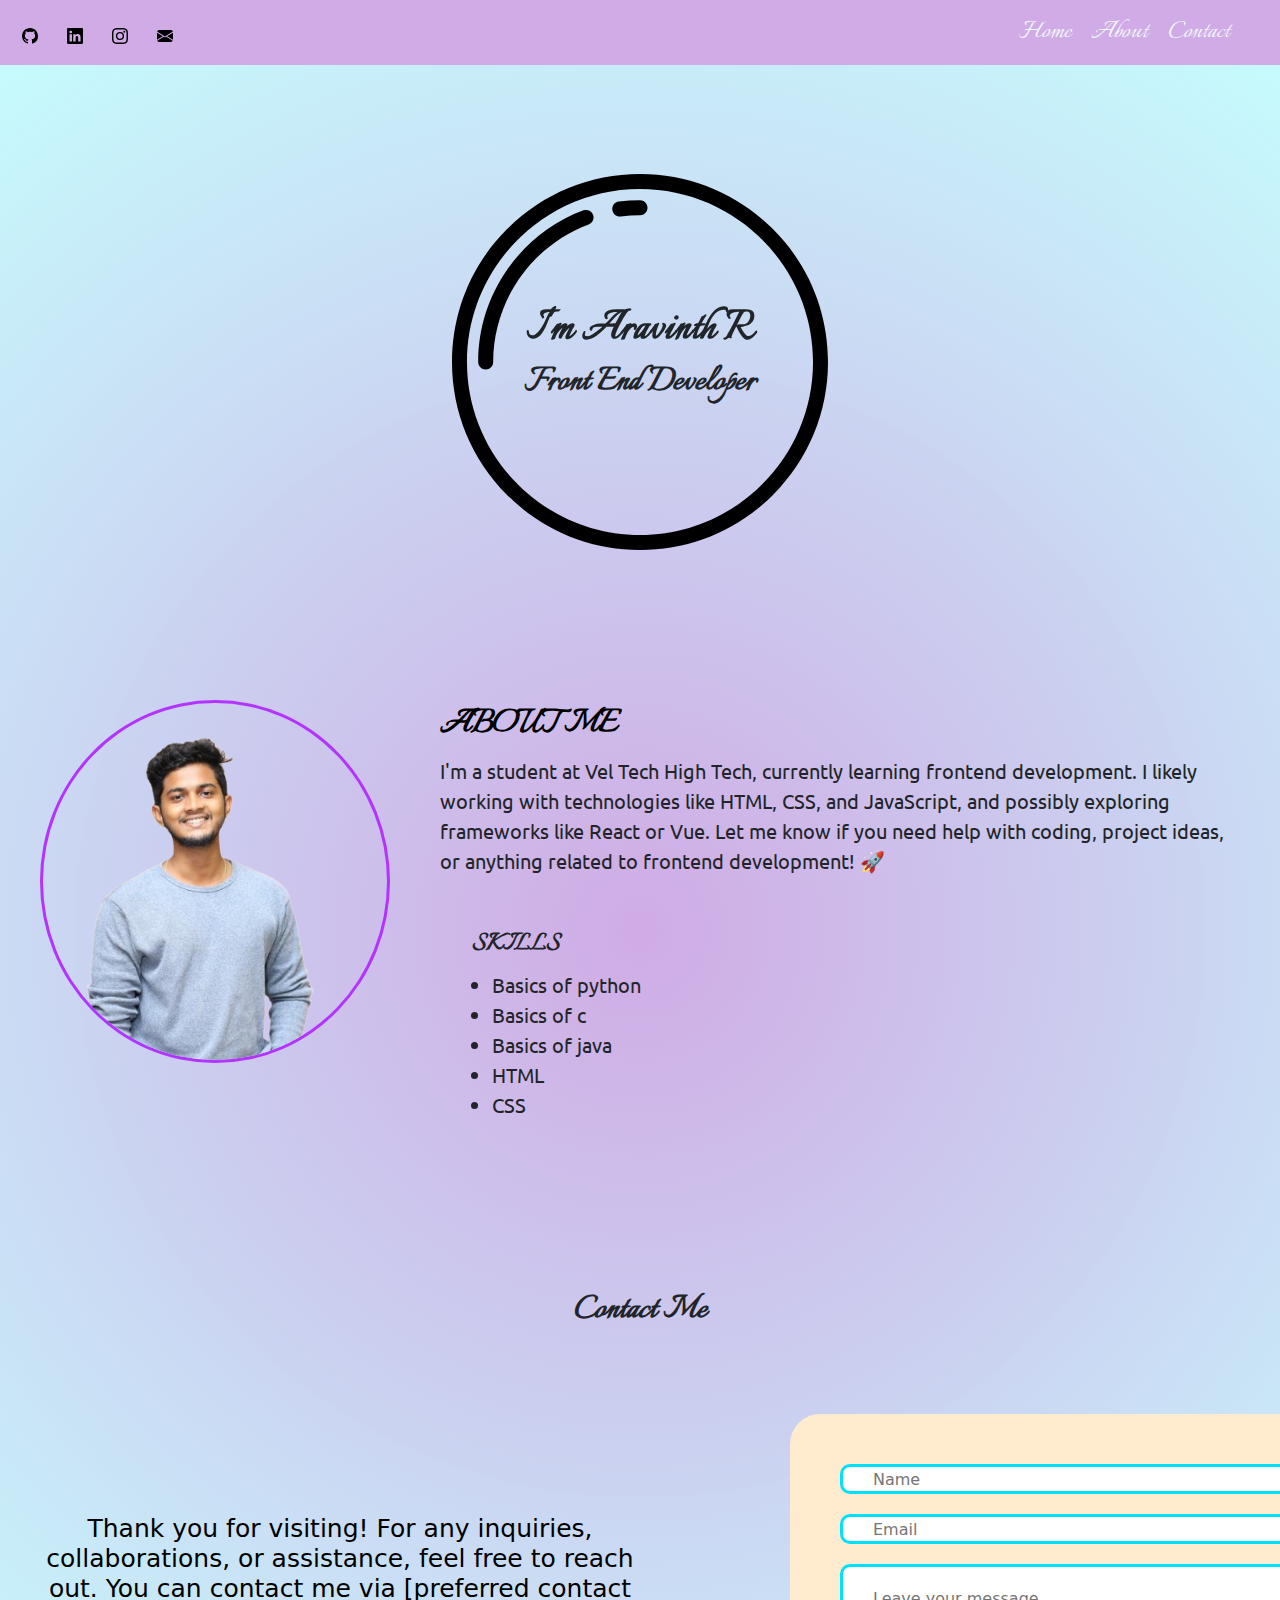
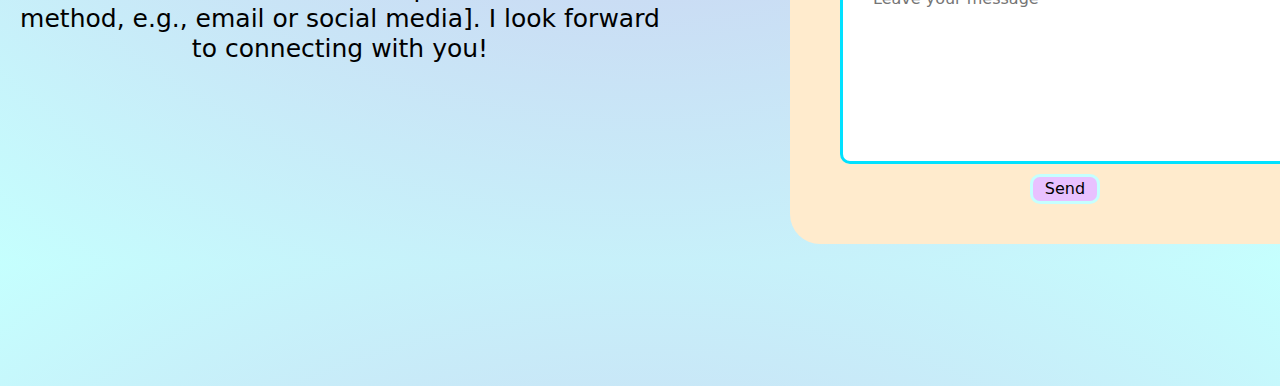
<file: index.html>
<!DOCTYPE html>
<html lang="en">

<head>
    <meta charset="UTF-8">
    <meta name="viewport" content="width=device-width, initial-scale=1.0">
    <link rel="stylesheet" href="portfolio.css">
    <title>Aravinth R</title>
    <script src="https://cdn.jsdelivr.net/npm/bootstrap@5.3.3/dist/js/bootstrap.bundle.min.js"
        integrity="sha384-YvpcrYf0tY3lHB60NNkmXc5s9fDVZLESaAA55NDzOxhy9GkcIdslK1eN7N6jIeHz"
        crossorigin="anonymous"></script>
    <link href="https://cdn.jsdelivr.net/npm/bootstrap@5.3.3/dist/css/bootstrap.min.css" rel="stylesheet"
        integrity="sha384-QWTKZyjpPEjISv5WaRU9OFeRpok6YctnYmDr5pNlyT2bRjXh0JMhjY6hW+ALEwIH" crossorigin="anonymous">
</head>

<body>
    <div class="head">
        <div class="logo">
            <a href="https://github.com/Aravinth0046"><svg xmlns="http://www.w3.org/2000/svg" width="16" height="16"
                    fill="currentColor" class="bi bi-github" viewBox="0 0 16 16">
                    <path
                        d="M8 0C3.58 0 0 3.58 0 8c0 3.54 2.29 6.53 5.47 7.59.4.07.55-.17.55-.38 0-.19-.01-.82-.01-1.49-2.01.37-2.53-.49-2.69-.94-.09-.23-.48-.94-.82-1.13-.28-.15-.68-.52-.01-.53.63-.01 1.08.58 1.23.82.72 1.21 1.87.87 2.33.66.07-.52.28-.87.51-1.07-1.78-.2-3.64-.89-3.64-3.95 0-.87.31-1.59.82-2.15-.08-.2-.36-1.02.08-2.12 0 0 .67-.21 2.2.82.64-.18 1.32-.27 2-.27s1.36.09 2 .27c1.53-1.04 2.2-.82 2.2-.82.44 1.1.16 1.92.08 2.12.51.56.82 1.27.82 2.15 0 3.07-1.87 3.75-3.65 3.95.29.25.54.73.54 1.48 0 1.07-.01 1.93-.01 2.2 0 .21.15.46.55.38A8.01 8.01 0 0 0 16 8c0-4.42-3.58-8-8-8" />

                </svg></a>
            <a
                href="https://www.linkedin.com/in/aravinth-r-0a06822aa?utm_source=share&utm_campaign=share_via&utm_content=profile&utm_medium=ios_app"><svg
                    xmlns="http://www.w3.org/2000/svg" width="16" height="16" fill="currentColor" class="bi bi-linkedin"
                    viewBox="0 0 16 16">
                    <path
                        d="M0 1.146C0 .513.526 0 1.175 0h13.65C15.474 0 16 .513 16 1.146v13.708c0 .633-.526 1.146-1.175 1.146H1.175C.526 16 0 15.487 0 14.854zm4.943 12.248V6.169H2.542v7.225zm-1.2-8.212c.837 0 1.358-.554 1.358-1.248-.015-.709-.52-1.248-1.342-1.248S2.4 3.226 2.4 3.934c0 .694.521 1.248 1.327 1.248zm4.908 8.212V9.359c0-.216.016-.432.08-.586.173-.431.568-.878 1.232-.878.869 0 1.216.662 1.216 1.634v3.865h2.401V9.25c0-2.22-1.184-3.252-2.764-3.252-1.274 0-1.845.7-2.165 1.193v.025h-.016l.016-.025V6.169h-2.4c.03.678 0 7.225 0 7.225z" />
                </svg></a>
            <a href="https://www.instagram.com/mr_aravinth_55?igsh=OWFkdW1oYTlkeDVn&utm_source=qr"><svg
                    xmlns="http://www.w3.org/2000/svg" width="16" height="16" fill="currentColor"
                    class="bi bi-instagram" viewBox="0 0 16 16">
                    <path
                        d="M8 0C5.829 0 5.556.01 4.703.048 3.85.088 3.269.222 2.76.42a3.9 3.9 0 0 0-1.417.923A3.9 3.9 0 0 0 .42 2.76C.222 3.268.087 3.85.048 4.7.01 5.555 0 5.827 0 8.001c0 2.172.01 2.444.048 3.297.04.852.174 1.433.372 1.942.205.526.478.972.923 1.417.444.445.89.719 1.416.923.51.198 1.09.333 1.942.372C5.555 15.99 5.827 16 8 16s2.444-.01 3.298-.048c.851-.04 1.434-.174 1.943-.372a3.9 3.9 0 0 0 1.416-.923c.445-.445.718-.891.923-1.417.197-.509.332-1.09.372-1.942C15.99 10.445 16 10.173 16 8s-.01-2.445-.048-3.299c-.04-.851-.175-1.433-.372-1.941a3.9 3.9 0 0 0-.923-1.417A3.9 3.9 0 0 0 13.24.42c-.51-.198-1.092-.333-1.943-.372C10.443.01 10.172 0 7.998 0zm-.717 1.442h.718c2.136 0 2.389.007 3.232.046.78.035 1.204.166 1.486.275.373.145.64.319.92.599s.453.546.598.92c.11.281.24.705.275 1.485.039.843.047 1.096.047 3.231s-.008 2.389-.047 3.232c-.035.78-.166 1.203-.275 1.485a2.5 2.5 0 0 1-.599.919c-.28.28-.546.453-.92.598-.28.11-.704.24-1.485.276-.843.038-1.096.047-3.232.047s-2.39-.009-3.233-.047c-.78-.036-1.203-.166-1.485-.276a2.5 2.5 0 0 1-.92-.598 2.5 2.5 0 0 1-.6-.92c-.109-.281-.24-.705-.275-1.485-.038-.843-.046-1.096-.046-3.233s.008-2.388.046-3.231c.036-.78.166-1.204.276-1.486.145-.373.319-.64.599-.92s.546-.453.92-.598c.282-.11.705-.24 1.485-.276.738-.034 1.024-.044 2.515-.045zm4.988 1.328a.96.96 0 1 0 0 1.92.96.96 0 0 0 0-1.92m-4.27 1.122a4.109 4.109 0 1 0 0 8.217 4.109 4.109 0 0 0 0-8.217m0 1.441a2.667 2.667 0 1 1 0 5.334 2.667 2.667 0 0 1 0-5.334" />
                </svg></a>
                <a href="mailto:aravinthrmsh007@gmail.com"><svg xmlns="http://www.w3.org/2000/svg" width="16" height="16" fill="currentColor" class="bi bi-envelope-fill" viewBox="0 0 16 16">
                    <path d="M.05 3.555A2 2 0 0 1 2 2h12a2 2 0 0 1 1.95 1.555L8 8.414zM0 4.697v7.104l5.803-3.558zM6.761 8.83l-6.57 4.027A2 2 0 0 0 2 14h12a2 2 0 0 0 1.808-1.144l-6.57-4.027L8 9.586zm3.436-.586L16 11.801V4.697z"/>
                  </svg></a>
        </div>

        <div class="cont" style="font-family: 'Italianno', serif;">
            <a href="#home">Home</a>
            <a href="#about-hr">About</a>
            <a href="#about-hr1">Contact</a>

        </div>
    </div>
    <div class="about" id="home">
        <h1 style="font-family: 'Italianno', serif;">I'm Aravinth R</h1>
        <h2 style="font-family: 'Italianno', serif;">Front End Developer</h2>
        <svg class="homeimg" fill="#000000" height="800px" width="800px" version="1.1" id="Layer_1"
            xmlns="http://www.w3.org/2000/svg" xmlns:xlink="http://www.w3.org/1999/xlink" viewBox="0 0 512 512"
            xml:space="preserve">

            <g id="SVGRepo_bgCarrier" stroke-width="0" />

            <g id="SVGRepo_tracerCarrier" stroke-linecap="round" stroke-linejoin="round" />

            <g id="SVGRepo_iconCarrier">
                <g>
                    <g>
                        <path
                            d="M437.02,74.98C388.667,26.628,324.38,0,256,0S123.333,26.628,74.98,74.98C26.628,123.333,0,187.62,0,256 s26.628,132.667,74.98,181.02C123.333,485.372,187.62,512,256,512s132.667-26.628,181.02-74.98 C485.372,388.667,512,324.38,512,256S485.372,123.333,437.02,74.98z M256,491.602c-129.911,0-235.602-105.69-235.602-235.602 S126.089,20.398,256,20.398S491.602,126.089,491.602,256S385.911,491.602,256,491.602z" />
                    </g>
                </g>
                <g>
                    <g>
                        <path
                            d="M256,35.697c-9.648,0-19.359,0.63-28.861,1.875c-5.586,0.73-9.521,5.851-8.79,11.436c0.672,5.136,5.056,8.876,10.1,8.876 c0.442,0,0.888-0.028,1.337-0.087c8.628-1.129,17.447-1.702,26.213-1.702c5.633,0,10.199-4.566,10.199-10.199 C266.199,40.263,261.633,35.697,256,35.697z" />
                    </g>
                </g>
                <g>
                    <g>
                        <path
                            d="M192.121,55.522c-1.968-5.278-7.844-7.959-13.121-5.991c-41.645,15.537-77.273,43.016-103.032,79.467 C49.622,166.279,35.697,210.195,35.697,256c0,5.633,4.566,10.199,10.199,10.199c5.633,0,10.199-4.566,10.199-10.199 c0-83.047,52.257-158.341,130.035-187.356C191.408,66.674,194.091,60.801,192.121,55.522z" />
                    </g>
                </g>
            </g>

        </svg>
    </div>
    <hr id="about-hr">
    <div id="aboutme">
    <div class="home" id="about">
        <img class="profile" src="./photo_portfolio-removebg-preview.png">
        <div class="para">
            <h1 >ABOUT ME</h1>
            <p class="para1" style="font-family:  'Ubuntu', seri" > I'm a student at Vel Tech High Tech, currently learning frontend development. I likely
                working with technologies like HTML, CSS, and JavaScript, and possibly exploring frameworks like React
                or Vue. Let me know if you need help with coding, project ideas, or anything related to frontend
                development! 🚀</p>
                
                <ul class="para-ul">
                    <h4 style="margin-left:-20px ">SKILLS</h4>
                    <li>Basics of python</li>
                    <li>Basics of c</li>
                    <li>Basics of java</li>
                    <li>HTML</li>
                    <li>CSS</li>

                </ul>
            
        </div>
    </div>
</div>
<hr id="about-hr1">
    <div class="contact1" id="contact">
        <h2 class="con-head" style="font-family:'Italianno', serif;" ;>Contact Me</h2>
        <div class="contact">
            <div class="cont2">
              

                <form
                action="https://formspree.io/f/mbldyejl"
                method="POST"
              >
                  <input class="ta1" type="text" placeholder="Name" name="name">
                  <input class="ta1" placeholder="Email" type="email" name="email">
              
                  <textarea class="ta" placeholder="Leave your message" name="message"></textarea>
                <!-- your other form fields go here -->
                <button  class="button " type="submit">Send</button>
              </form></div>
            <h5 class="fin" style="font-family: Ubuntu', seri">

                Thank you for visiting! For any inquiries, collaborations, or assistance, feel free to reach out. You
                can contact me via [preferred contact method, e.g., email or social media]. I look forward to connecting
                with you!</h5>

        </div>
    </div>
</body>

</html>
</file>
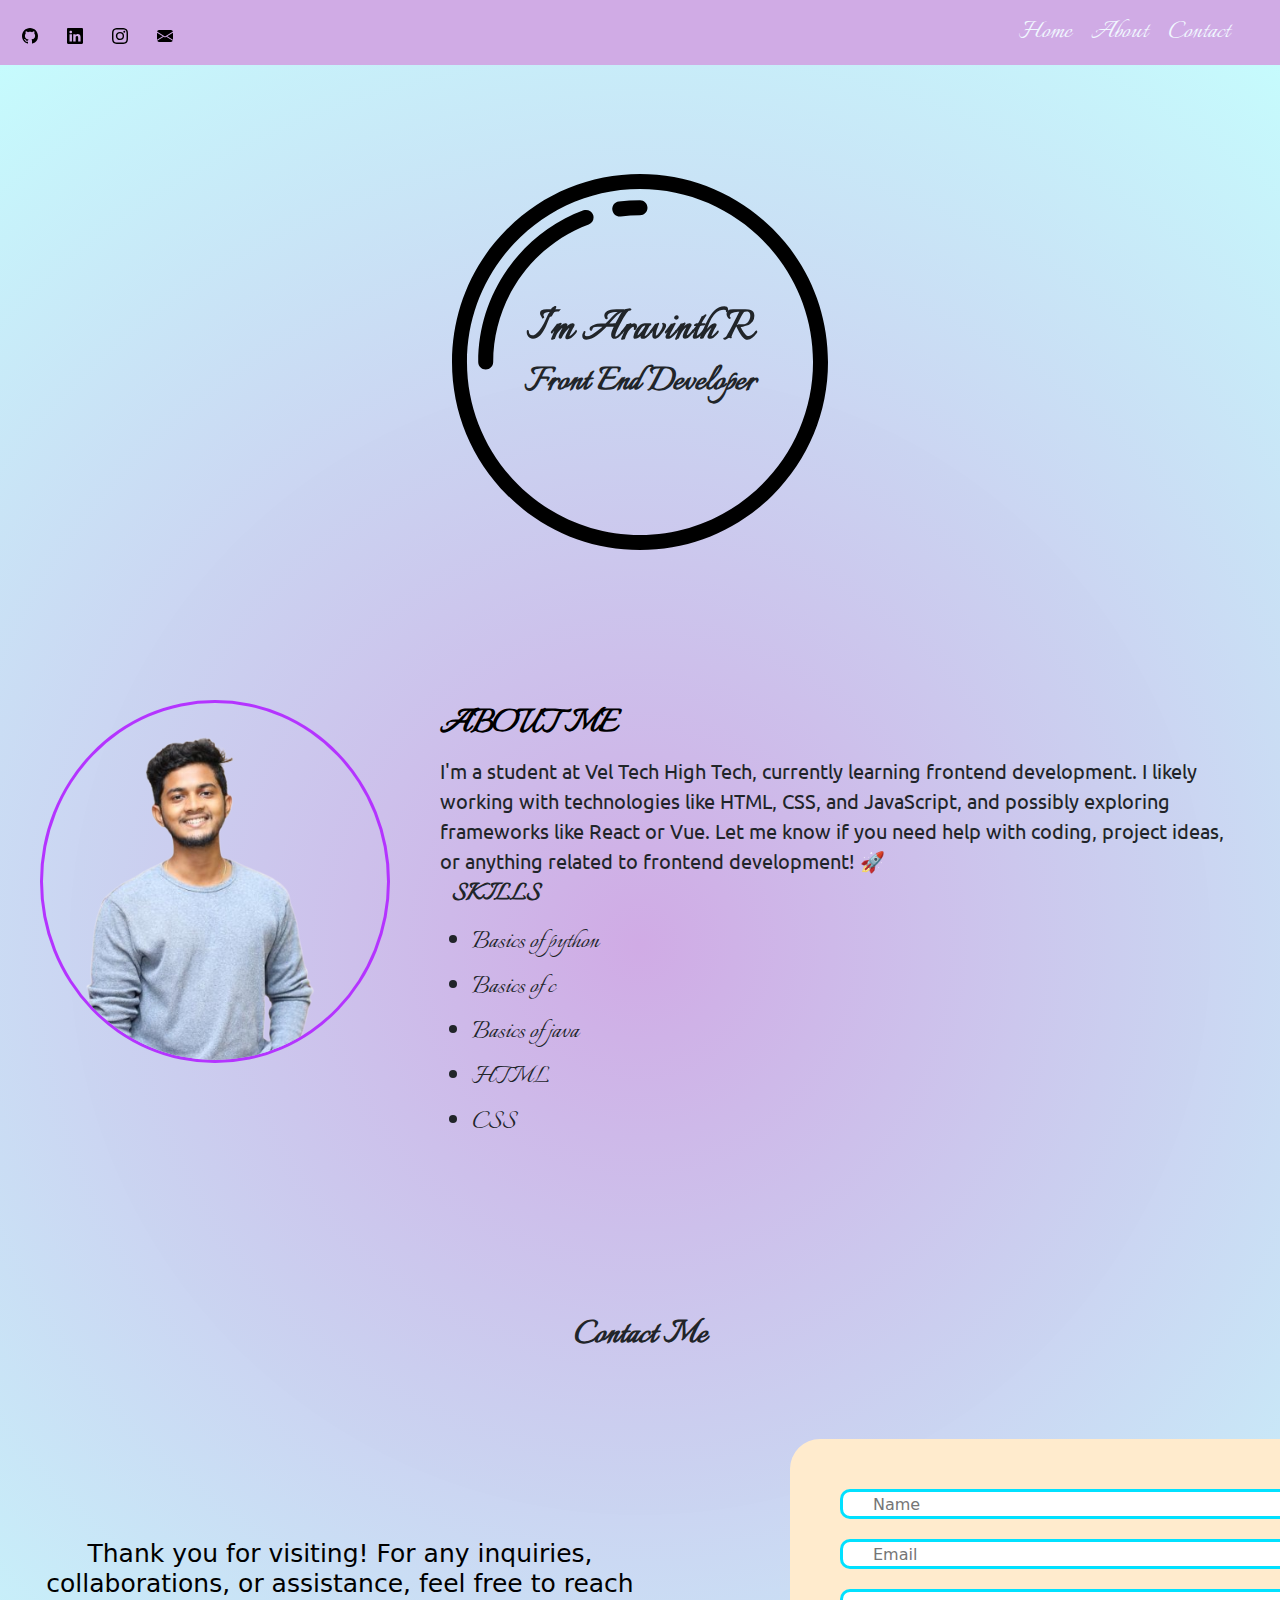
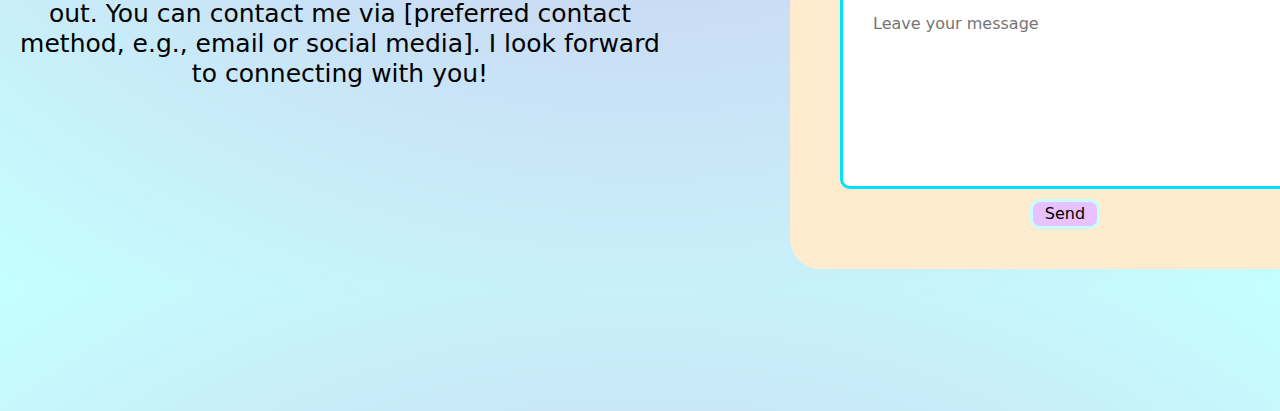
<file: portfolio.html>
<!DOCTYPE html>
<html lang="en">

<head>
    <meta charset="UTF-8">
    <meta name="viewport" content="width=device-width, initial-scale=1.0">
    <link rel="stylesheet" href="portfolio.css">
    <title>Aravinth R</title>
    <script src="https://cdn.jsdelivr.net/npm/bootstrap@5.3.3/dist/js/bootstrap.bundle.min.js"
        integrity="sha384-YvpcrYf0tY3lHB60NNkmXc5s9fDVZLESaAA55NDzOxhy9GkcIdslK1eN7N6jIeHz"
        crossorigin="anonymous"></script>
    <link href="https://cdn.jsdelivr.net/npm/bootstrap@5.3.3/dist/css/bootstrap.min.css" rel="stylesheet"
        integrity="sha384-QWTKZyjpPEjISv5WaRU9OFeRpok6YctnYmDr5pNlyT2bRjXh0JMhjY6hW+ALEwIH" crossorigin="anonymous">
</head>

<body>
    <div class="head">
        <div class="logo">
            <a href="https://github.com/Aravinth0046"><svg xmlns="http://www.w3.org/2000/svg" width="16" height="16"
                    fill="currentColor" class="bi bi-github" viewBox="0 0 16 16">
                    <path
                        d="M8 0C3.58 0 0 3.58 0 8c0 3.54 2.29 6.53 5.47 7.59.4.07.55-.17.55-.38 0-.19-.01-.82-.01-1.49-2.01.37-2.53-.49-2.69-.94-.09-.23-.48-.94-.82-1.13-.28-.15-.68-.52-.01-.53.63-.01 1.08.58 1.23.82.72 1.21 1.87.87 2.33.66.07-.52.28-.87.51-1.07-1.78-.2-3.64-.89-3.64-3.95 0-.87.31-1.59.82-2.15-.08-.2-.36-1.02.08-2.12 0 0 .67-.21 2.2.82.64-.18 1.32-.27 2-.27s1.36.09 2 .27c1.53-1.04 2.2-.82 2.2-.82.44 1.1.16 1.92.08 2.12.51.56.82 1.27.82 2.15 0 3.07-1.87 3.75-3.65 3.95.29.25.54.73.54 1.48 0 1.07-.01 1.93-.01 2.2 0 .21.15.46.55.38A8.01 8.01 0 0 0 16 8c0-4.42-3.58-8-8-8" />

                </svg></a>
            <a
                href="https://www.linkedin.com/in/aravinth-r-0a06822aa?utm_source=share&utm_campaign=share_via&utm_content=profile&utm_medium=ios_app"><svg
                    xmlns="http://www.w3.org/2000/svg" width="16" height="16" fill="currentColor" class="bi bi-linkedin"
                    viewBox="0 0 16 16">
                    <path
                        d="M0 1.146C0 .513.526 0 1.175 0h13.65C15.474 0 16 .513 16 1.146v13.708c0 .633-.526 1.146-1.175 1.146H1.175C.526 16 0 15.487 0 14.854zm4.943 12.248V6.169H2.542v7.225zm-1.2-8.212c.837 0 1.358-.554 1.358-1.248-.015-.709-.52-1.248-1.342-1.248S2.4 3.226 2.4 3.934c0 .694.521 1.248 1.327 1.248zm4.908 8.212V9.359c0-.216.016-.432.08-.586.173-.431.568-.878 1.232-.878.869 0 1.216.662 1.216 1.634v3.865h2.401V9.25c0-2.22-1.184-3.252-2.764-3.252-1.274 0-1.845.7-2.165 1.193v.025h-.016l.016-.025V6.169h-2.4c.03.678 0 7.225 0 7.225z" />
                </svg></a>
            <a href="https://www.instagram.com/mr_aravinth_55?igsh=OWFkdW1oYTlkeDVn&utm_source=qr"><svg
                    xmlns="http://www.w3.org/2000/svg" width="16" height="16" fill="currentColor"
                    class="bi bi-instagram" viewBox="0 0 16 16">
                    <path
                        d="M8 0C5.829 0 5.556.01 4.703.048 3.85.088 3.269.222 2.76.42a3.9 3.9 0 0 0-1.417.923A3.9 3.9 0 0 0 .42 2.76C.222 3.268.087 3.85.048 4.7.01 5.555 0 5.827 0 8.001c0 2.172.01 2.444.048 3.297.04.852.174 1.433.372 1.942.205.526.478.972.923 1.417.444.445.89.719 1.416.923.51.198 1.09.333 1.942.372C5.555 15.99 5.827 16 8 16s2.444-.01 3.298-.048c.851-.04 1.434-.174 1.943-.372a3.9 3.9 0 0 0 1.416-.923c.445-.445.718-.891.923-1.417.197-.509.332-1.09.372-1.942C15.99 10.445 16 10.173 16 8s-.01-2.445-.048-3.299c-.04-.851-.175-1.433-.372-1.941a3.9 3.9 0 0 0-.923-1.417A3.9 3.9 0 0 0 13.24.42c-.51-.198-1.092-.333-1.943-.372C10.443.01 10.172 0 7.998 0zm-.717 1.442h.718c2.136 0 2.389.007 3.232.046.78.035 1.204.166 1.486.275.373.145.64.319.92.599s.453.546.598.92c.11.281.24.705.275 1.485.039.843.047 1.096.047 3.231s-.008 2.389-.047 3.232c-.035.78-.166 1.203-.275 1.485a2.5 2.5 0 0 1-.599.919c-.28.28-.546.453-.92.598-.28.11-.704.24-1.485.276-.843.038-1.096.047-3.232.047s-2.39-.009-3.233-.047c-.78-.036-1.203-.166-1.485-.276a2.5 2.5 0 0 1-.92-.598 2.5 2.5 0 0 1-.6-.92c-.109-.281-.24-.705-.275-1.485-.038-.843-.046-1.096-.046-3.233s.008-2.388.046-3.231c.036-.78.166-1.204.276-1.486.145-.373.319-.64.599-.92s.546-.453.92-.598c.282-.11.705-.24 1.485-.276.738-.034 1.024-.044 2.515-.045zm4.988 1.328a.96.96 0 1 0 0 1.92.96.96 0 0 0 0-1.92m-4.27 1.122a4.109 4.109 0 1 0 0 8.217 4.109 4.109 0 0 0 0-8.217m0 1.441a2.667 2.667 0 1 1 0 5.334 2.667 2.667 0 0 1 0-5.334" />
                </svg></a>
                <a href="mailto:aravinthrmsh007@gmail.com"><svg xmlns="http://www.w3.org/2000/svg" width="16" height="16" fill="currentColor" class="bi bi-envelope-fill" viewBox="0 0 16 16">
                    <path d="M.05 3.555A2 2 0 0 1 2 2h12a2 2 0 0 1 1.95 1.555L8 8.414zM0 4.697v7.104l5.803-3.558zM6.761 8.83l-6.57 4.027A2 2 0 0 0 2 14h12a2 2 0 0 0 1.808-1.144l-6.57-4.027L8 9.586zm3.436-.586L16 11.801V4.697z"/>
                  </svg></a>
        </div>

        <div class="cont" style="font-family: 'Italianno', serif;">
            <a href="#home">Home</a>
            <a href="#about-hr">About</a>
            <a href="#about-hr1">Contact</a>

        </div>
    </div>
    <div class="about" id="home">
        <h1 style="font-family: 'Italianno', serif;">I'm Aravinth R</h1>
        <h2 style="font-family: 'Italianno', serif;">Front End Developer</h2>
        <svg class="homeimg" fill="#000000" height="800px" width="800px" version="1.1" id="Layer_1"
            xmlns="http://www.w3.org/2000/svg" xmlns:xlink="http://www.w3.org/1999/xlink" viewBox="0 0 512 512"
            xml:space="preserve">

            <g id="SVGRepo_bgCarrier" stroke-width="0" />

            <g id="SVGRepo_tracerCarrier" stroke-linecap="round" stroke-linejoin="round" />

            <g id="SVGRepo_iconCarrier">
                <g>
                    <g>
                        <path
                            d="M437.02,74.98C388.667,26.628,324.38,0,256,0S123.333,26.628,74.98,74.98C26.628,123.333,0,187.62,0,256 s26.628,132.667,74.98,181.02C123.333,485.372,187.62,512,256,512s132.667-26.628,181.02-74.98 C485.372,388.667,512,324.38,512,256S485.372,123.333,437.02,74.98z M256,491.602c-129.911,0-235.602-105.69-235.602-235.602 S126.089,20.398,256,20.398S491.602,126.089,491.602,256S385.911,491.602,256,491.602z" />
                    </g>
                </g>
                <g>
                    <g>
                        <path
                            d="M256,35.697c-9.648,0-19.359,0.63-28.861,1.875c-5.586,0.73-9.521,5.851-8.79,11.436c0.672,5.136,5.056,8.876,10.1,8.876 c0.442,0,0.888-0.028,1.337-0.087c8.628-1.129,17.447-1.702,26.213-1.702c5.633,0,10.199-4.566,10.199-10.199 C266.199,40.263,261.633,35.697,256,35.697z" />
                    </g>
                </g>
                <g>
                    <g>
                        <path
                            d="M192.121,55.522c-1.968-5.278-7.844-7.959-13.121-5.991c-41.645,15.537-77.273,43.016-103.032,79.467 C49.622,166.279,35.697,210.195,35.697,256c0,5.633,4.566,10.199,10.199,10.199c5.633,0,10.199-4.566,10.199-10.199 c0-83.047,52.257-158.341,130.035-187.356C191.408,66.674,194.091,60.801,192.121,55.522z" />
                    </g>
                </g>
            </g>

        </svg>
    </div>
    <hr id="about-hr">
    <div id="aboutme">
    <div class="home" id="about">
        <img class="profile" src="./photo_portfolio-removebg-preview.png">
        <div class="para">
            <h1 >ABOUT ME</h1>
            <p class="para1" style="font-family:  'Ubuntu', seri" > I'm a student at Vel Tech High Tech, currently learning frontend development. I likely
                working with technologies like HTML, CSS, and JavaScript, and possibly exploring frameworks like React
                or Vue. Let me know if you need help with coding, project ideas, or anything related to frontend
                development! 🚀</p>
                <ul>
                    <h4 style="margin-left:-20px ">SKILLS</h4>
                    <li>Basics of python</li>
                    <li>Basics of c</li>
                    <li>Basics of java</li>
                    <li>HTML</li>
                    <li>CSS</li>

                </ul>
        </div>
    </div>
</div>
<hr id="about-hr1">
    <div class="contact1" id="contact">
        <h2 class="con-head" style="font-family:'Italianno', serif;" ;>Contact Me</h2>
        <div class="contact">
            <div class="cont2">
              

                <form
                action="https://formspree.io/f/mbldyejl"
                method="POST"
              >
                  <input class="ta1" type="text" placeholder="Name" name="name">
                  <input class="ta1" placeholder="Email" type="email" name="email">
              
                  <textarea class="ta" placeholder="Leave your message" name="message"></textarea>
                <!-- your other form fields go here -->
                <button  class="button " type="submit">Send</button>
              </form></div>
            <h5 class="fin" style="font-family: Ubuntu', seri">

                Thank you for visiting! For any inquiries, collaborations, or assistance, feel free to reach out. You
                can contact me via [preferred contact method, e.g., email or social media]. I look forward to connecting
                with you!</h5>

        </div>
    </div>
</body>

</html>
</file>
<file: portfolio.css>
@import url('https://fonts.googleapis.com/css2?family=Italianno&display=swap');
@import url('https://fonts.googleapis.com/css2?family=Shadows+Into+Light&family=Ubuntu:ital,wght@0,300;0,400;0,500;0,700;1,300;1,400;1,500;1,700&display=swap');
*{
    margin: 0px;
    padding: 0px;
}
body{
    overflow-x: hidden;
    scroll-behavior: smooth;
    background: rgb(208,171,229);
background: radial-gradient(circle, rgba(208,171,229,1) 0%, rgba(197,255,254,0.9954832274706757) 100%);
}
.cont a{
    display: inline;
    color:aliceblue;
 text-align: center ;
 margin-right: 20px;
 text-decoration: none;

}

.profile{
    border: 3px solid rgb(180, 52, 255);
    border-radius: 50%;
}
.cont{
    margin-right: 20px;
    display: flex;
    position: sticky;
    
}
.cont a:hover{
    color: dimgray;
    cursor: pointer;
}
.head{
    background-color: rgb(208,171,229);
    width: 100vw;
    padding-right: 20px;
    padding: 10px;
    display: flex;
    justify-content: space-between;
    position: fixed;
    top: 0;
    z-index: 2;
}
.head h5{
    text-align: end;
}
.head img{
    width: 40px;
    height: 40px;
}
.home h1{
    color:black;
}

#about-hr, #about-hr1{
    color: transparent;
    margin: 50px auto 100px auto;
    border: 0;
}

#about{
    display: flex;
    justify-content: center;
    align-items: flex-start;
}

#about p{
    margin: 0;
}

#about h1{
    margin-top: 0;
}

.about{
    /* background: rgb(208,171,229);
background: radial-gradient(circle, rgba(208,171,229,1) 0%, rgba(197,255,254,0.9954832274706757) 100%); */
    height: 500px;
    width: 100%;
    margin-top: 50px;
    display: flex;
    flex-direction: column;
    justify-content: center;
    align-items: center;
}
.about h1{
    position: relative;
    top: 250px;
    font-weight: bold;
    z-index: -1;
    font-size: 50px;
}
.about h2{
    position: relative;
    top: 240px;
    font-weight: bold;
    z-index: -1;
    font-size: 40px;
}
svg :hover{
    cursor: pointer;
    color: dimgrey;
}
img{
    width: 350px;
    margin-right: 50px;
}
.home{
    display: flex;
   
    /* background: rgb(208,171,229);
background: radial-gradient(circle, rgba(208,171,229,1) 0%, rgba(197,255,254,0.9954832274706757) 100%); */
}
.para{
    display: flex;
    flex-direction: column;
    font-family: "Italianno", serif;
    font-size:30px;
    font-style: normal;
}


.para1{
    display: flex;
    justify-content: center;
    margin-top: 70px;
    margin-left: 20px;
    width: 800px;
    font-size: 20px;
}
svg {
    color: black;
    text-decoration: none;
    
   width: 40px;
}
.homeimg{
    width: 500px;
    stroke-width: 1px;
    animation: rotation 5000s infinite linear alternate;
    position: relative;
    z-index: 1;
}
.homeimg:hover{
    fill: rgb(180, 52, 255);
   
}
@keyframes rotation{ 
    0%{ transform :rotate(0deg);}
    
    100%{ transform :rotate(360000deg);}
    
    
}
.para h1{
     margin-top: 50px;
     font-weight: BOLD;
}
.contact{
    text-align: center;
    margin: 20px;
    display: flex;
    margin-top: 30px;
}
form{
    margin: 30px;
    display: flex;
    flex-direction: column;
    align-items: end;
}

form input{
    margin: 40px;
    border:  solid  rgba(0, 225, 255, 0.995);
    /* background: rgb(213, 139, 255); */
}

form textarea{
    border:  solid  rgba(0, 225, 255, 0.995);
    /* background: rgb(213, 139, 255); */
}

form textarea::placeholder ,form input::placeholder{
   padding:20px 30px;
}

.ta{
    column-count: 50;
    height: 200px;
    width: 500px;
    margin:10px ;
    border-radius: 10px;
    border-style: solid;
    border-width:3px ;
    
}
.ta1{
    margin: 10px;
    width: 500px;
    height: 30px;
    border-radius: 10px;
    border-style: solid;
    border-width: 3px;
}
.cont2{
    background-color: blanchedalmond;
    width: fit-content;
    position: relative;
    left: 770px;
    padding: 10px;margin-top: 50px;
    display: flex;
    flex-direction: column;
    justify-content: center;
    align-items: center;
    border-radius: 30px;
}
.fin{
    position: relative;
    right: 600px;
    top: 150px;
    width: 700px;
    color: black;
    font-size: 25px;
    font-weight: normal;
}
.con-head
{
    font-size: larger;
    font-weight: bold;
    text-align: center;
}


.contact1 h2{
    font-size: 40px;

}
.para-ul{
    margin-top: 50px;
    font-family: 'Ubuntu', seri;
    font-size: 20px;
    margin-left: 20px;
}
.para h4{
    font-family:'Italianno', serif; 
    font-weight: bolder;
    font-size: 30px;
}
.logo{
    height: 40px;
}
.logo a{
    font-size: xx-large;
}
a{
    font-size: 30px;
    color: black;
}
.head {
    margin-bottom: 10px;
}
#about-hr1{
    margin: 50px auto 100px auto;
    color: transparent;
}
.button{
    border:  solid  rgba(197,255,254,0.9954832274706757);
    /* margin: 10px; */
    width: 70px;
    height: 30px;
    border-radius: 10px;
    border-style: solid;
    border-width: 3px;
    margin-right: 250px;
    background: rgb(232, 193, 255);
}
.button:hover{
    border:  solid  rgba(0, 225, 255, 0.995);
    background: rgb(213, 139, 255);
}
@media(max-width:1025px) {
    .para{
        width: 600px;
        display: flex;
        flex-wrap: wrap;
    }
    .para1{
        width: fit-content;
    }
    h1{
        font-size: 50px;
    }
    body .contact{
        /* width: 1024px; */
        overflow-x: hidden;
    }
    .cont2 {
        position: relative;
        left: 420px;
        width: 500px;
    }
    .ta,.ta1{
        width:400px
    }
    .button{
        margin-right: 180px;
    }
    .fin{
        width: 400px;
        margin-left: 90px;
        font-size: large;
        text-align: center;
    }
}
@media(max-width:770px){
    .contact{
        flex-direction: column;
        justify-content: center;
        align-items: center;
    }

    .cont2{
        left: 0;
    }

    .fin{
        top: 0;
        right: 0;
        margin: 20px 0 10px 0;
    } 
    .home{
        flex-direction: column;
        justify-content: center;
        align-items: center !important;
    }  
    .profile{
        margin: 0;
    }
    .para{
        width: 500px;
        margin-top: 30px;
    }
    ul{
        margin-top:10px;
    }
}
@media(max-width:430px){
    .about{
        display: flex;
        justify-content: center;
        align-items: center;
    }
    .home{
        overflow-x: hidden !important;
        box-sizing: border-box;
        
    }
    .homeimg svg{
        width: 400px;
        height: 400px;
    }
    .about h1,.about h2{
        font-size: 27px;
    }
    .homeimg{
        width: 300px;
        overflow-x: hidden !important;
        
    }
    #about-hr{
        color: transparent;
    }
    .para{
        width: 350px;
    }
    .head{
        flex-direction: column-reverse;
        align-items: center;
        justify-content: center;
        margin: 0;
        overflow-x: hidden;
    }
    .head a{
        margin-right: 10px;
        font-size:25px;
    }
    form{
        width: fit-content;
    }
    /* .cont2{
        margin
    } */
    .ta,.ta1{
        width: 300px;
    }
    .button{
        margin-right:120px ;
    }
    .cont{
        margin-right:0 ;
    }
    .logo a{
        margin-right: 0;
    }
    .profile{
        width: 250px;
    }
     .cont2{
        width: 400px;
        overflow-x: hidden;
    }
}
@media(max-width:380px) {
    .home{
        overflow-x: hidden;

    }
    .para{
        width: 350px;
    }
    .fin{
        width: 280px;
    }
    .cont{
        
        overflow-x: hidden;
    }
    .cont2{
        width: 340px;
    }
    .about h1{
        font-size: 30px;
    }
    .about h2{
        font-size: 30px;
    }

}
@media(max-width:325px){
    .home{
        overflow-x: hidden !important;
    }
    .homeimg{
        overflow-x: hidden !important;
    }
    .para{
        width:300px;
        font-size: 0px;
    }
    form{
        width:250px;
        margin: 10px;
    }
    .ta,.ta1{
        width: 220px;
    }
    .button{
        margin-right: 90px;
    }
    .fin{
        width: 280px;
       
    }
    .cont2{
        width: fit-content;
    }
    .contact{
        margin:5px
    }
    
}
</file>
